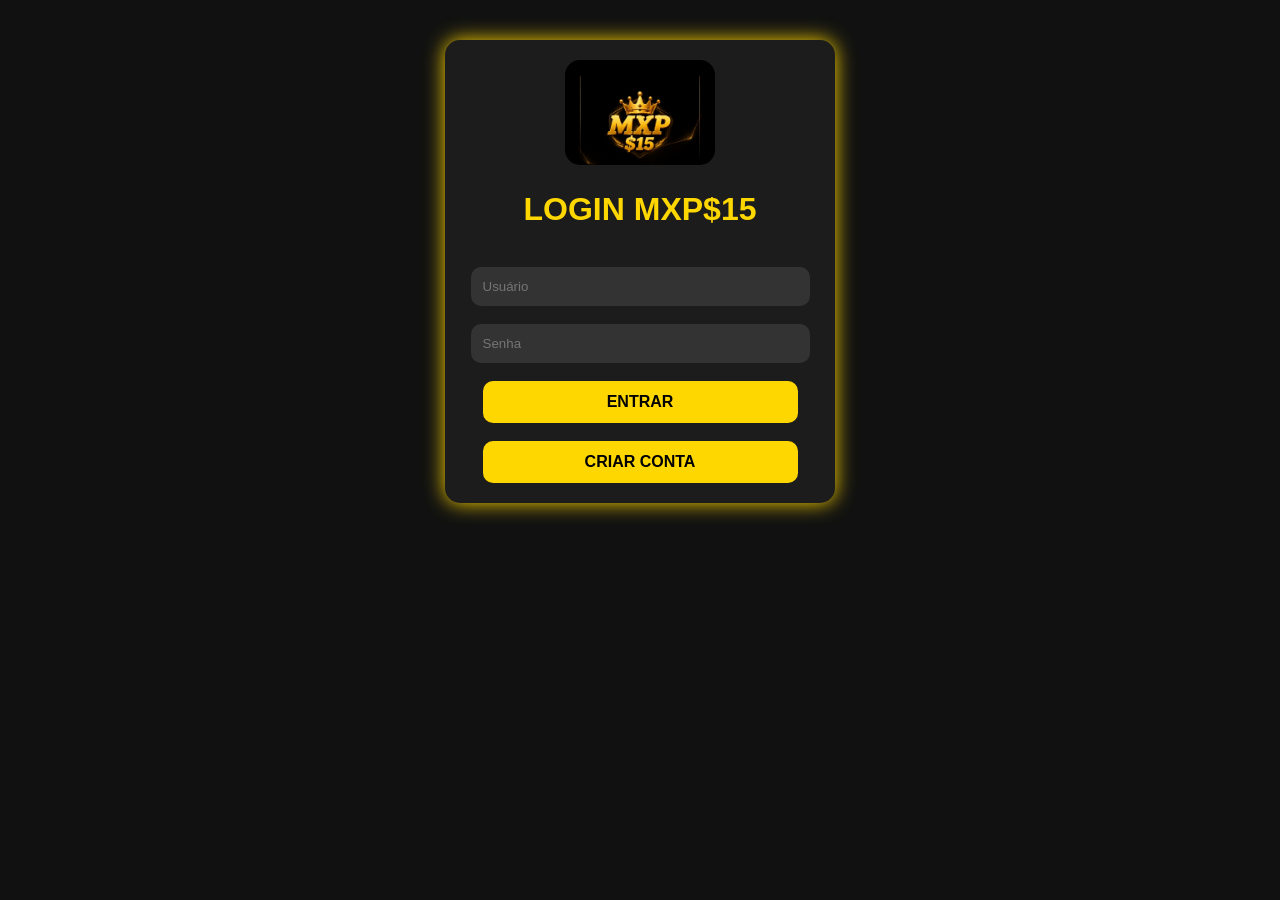
<file: index.html>
<script>
let usuario = localStorage.getItem("usuario");

if(!usuario){
    window.location.href = "login.html";
}
</script>
<!DOCTYPE html>
<html lang="pt-BR">

<head>
    <meta charset="UTF-8">
    <meta name="viewport" content="width=device-width, initial-scale=1.0">
    <title>Login</title>

    <link rel="stylesheet" href="styles.css">
</head>

<body>

    <div class="login-box">

        <!-- imagem/logo -->
        <img src="4085.jpg">

        <h1>Login</h1>

        <!-- campo email -->
        <input type="text" placeholder="Telefone ou e-mail">
        <br><br>

        <!-- campo senha -->
        <input type="password" placeholder="Senha">
        <br><br>

        <!-- botão entrar -->
        <button onclick="window.location.href='home.html'">
            Entrar
        </button>

        <br><br>

        <!-- botão cadastro -->
        <a href="cadastro.html">
            <button>Cadastrar</button>
        </a>

    </div>

</body>

</html>
</file>
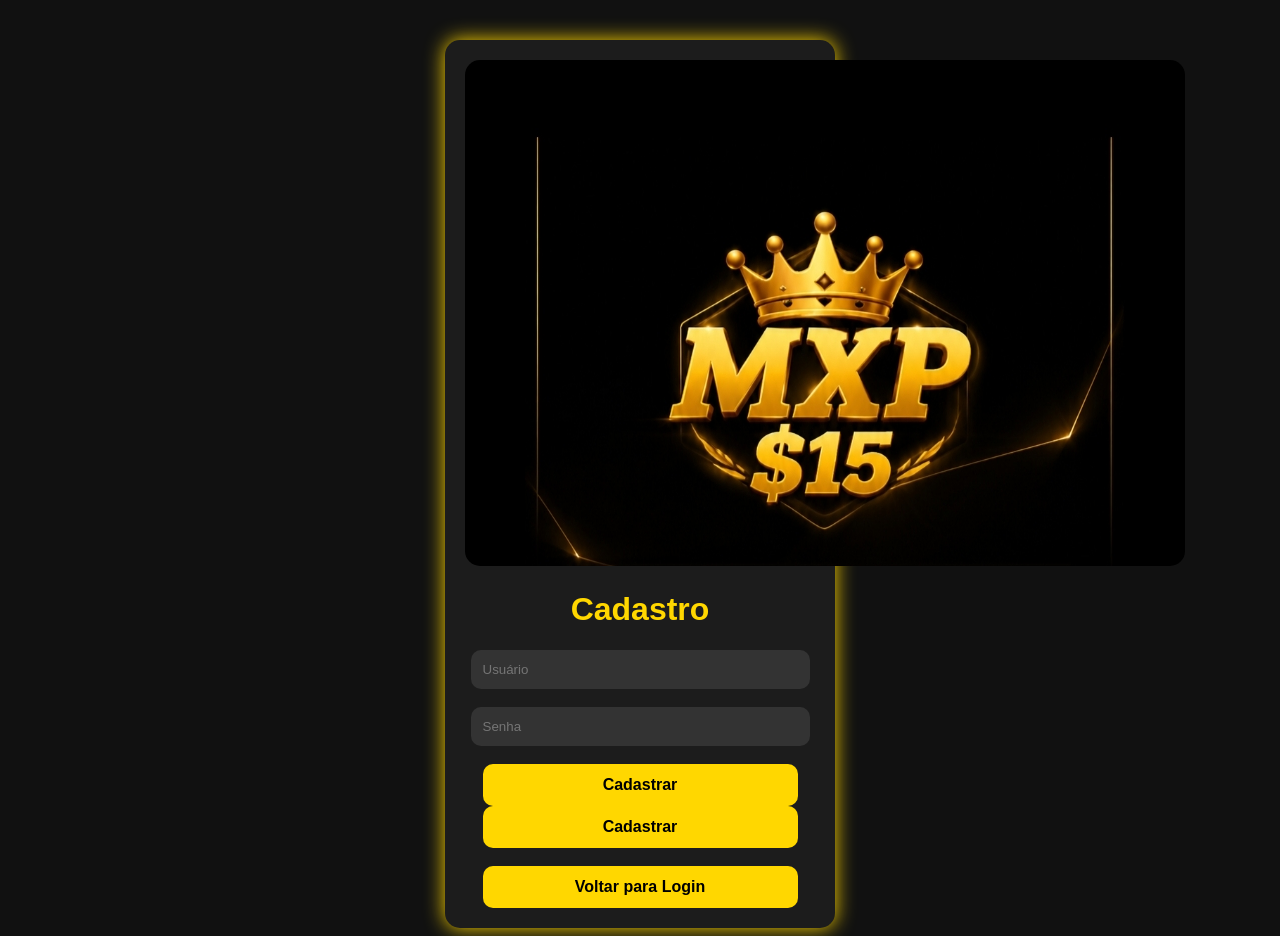
<file: cadastro.html>
<!DOCTYPE html>
<html lang="pt-BR">

<head>
    <meta charset="UTF-8">
    <meta name="viewport" content="width=device-width, initial-scale=1.0">
    <title>Cadastro</title>

    <link rel="stylesheet" href="styles.css">
</head>

<body>

    <div class="login-box">

        <!-- imagem/logo -->
        <img src="4085.jpg">

        <h1>Cadastro</h1>

        <form id="formCadastro">

<input type="text" id="usuario" placeholder="Usuário">
<br><br>

<input type="password" id="senha" placeholder="Senha">
<br><br>

<button type="submit">
Cadastrar
</button>

        </form>

<button type="submit">
    Cadastrar
</button>

        </form>

        <br><br>

        <!-- voltar login -->
        <a href="login.html">
            <button>Voltar para Login</button>
        </a>

    </div>
    <script>
document.getElementById("formCadastro").addEventListener("submit", function(e) {
    e.preventDefault();

    alert("Cadastro realizado com sucesso!");

    // Vai para login
    window.location.href = "login.html";
});
    </script>

</body>

</html>
</file>
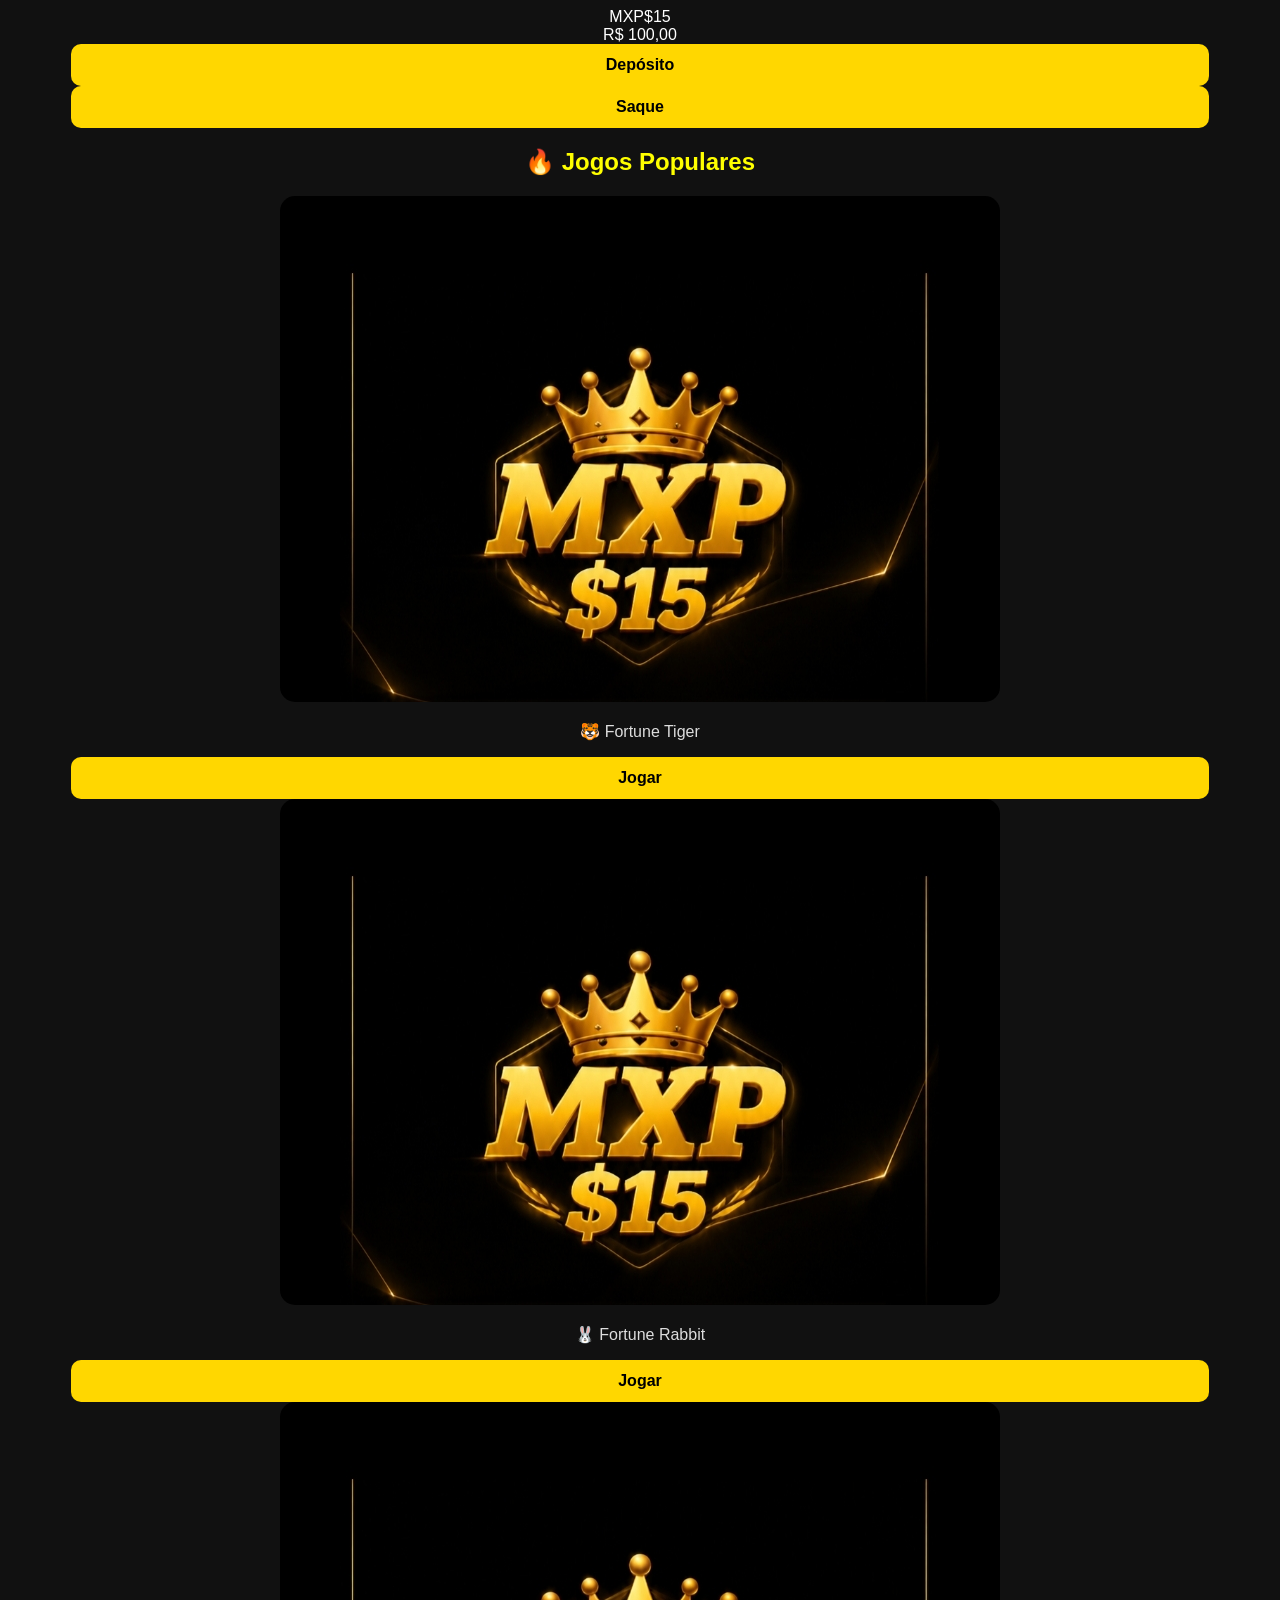
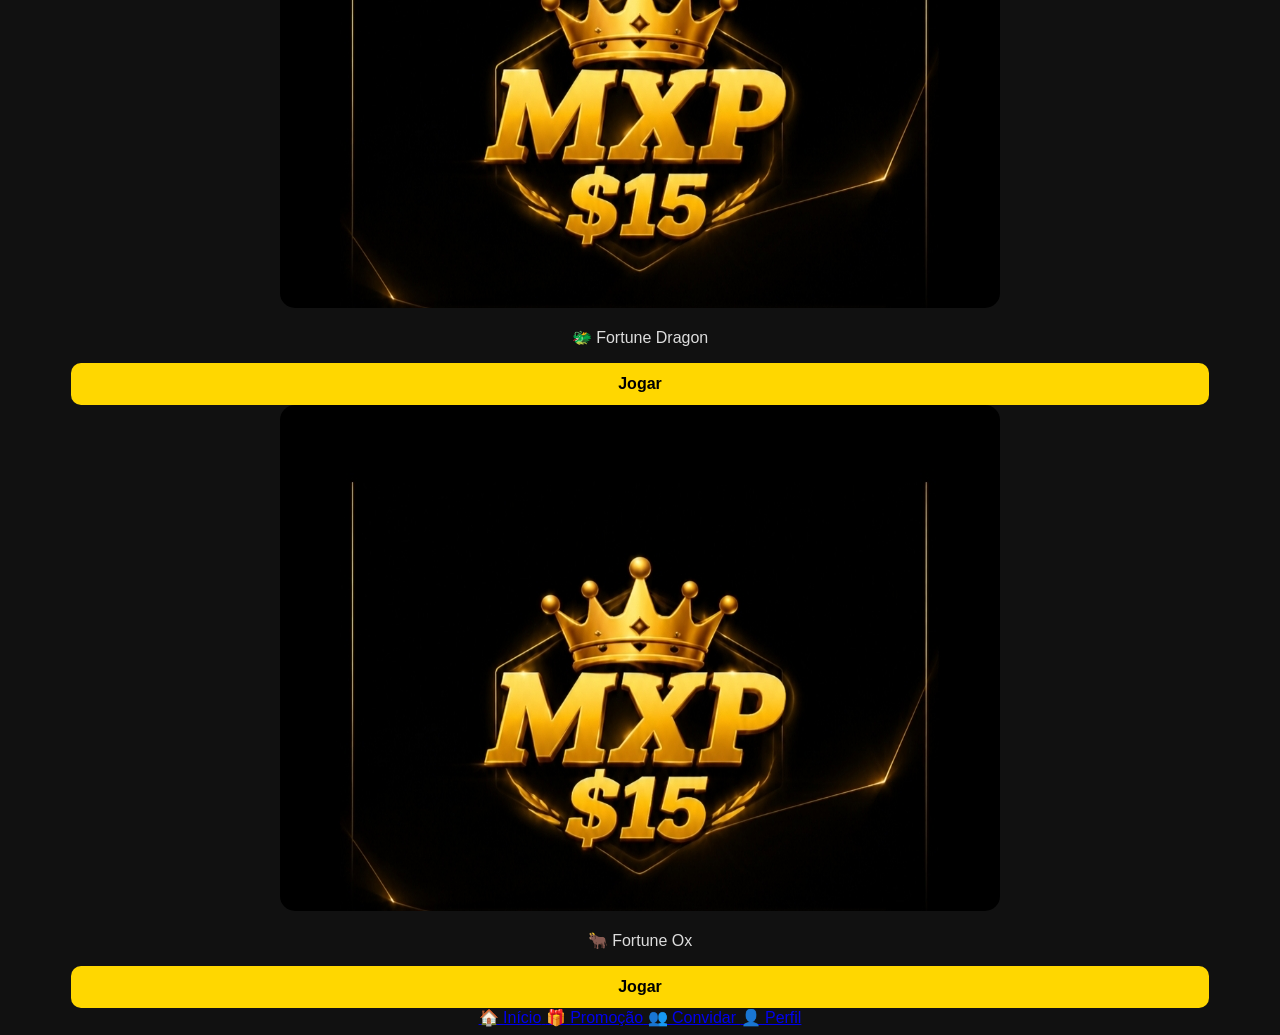
<file: Home.html>
<!DOCTYPE html>
<html lang="pt-BR">
<head>
  <meta charset="UTF-8">
  <meta name="viewport" content="width=device-width, initial-scale=1.0">
  <title>MXP$15</title>

  <link rel="stylesheet" href="styles.css">
</head>

<body>

  <!-- TOPO -->
  <div class="topo">
    <div class="logo">MXP$15</div>

    <div class="saldo">
      R$ 100,00
    </div>
  </div>

  <!-- BOTOES -->
  <div class="acoes">

    <button onclick="window.location.href='deposito.html'">
      Depósito
    </button>

    <button onclick="window.location.href='saque.html'">
      Saque
    </button>

  </div>

  <!-- JOGOS -->
  <section class="games-section">

    <h2>🔥 Jogos Populares</h2>

    <div class="games-grid">

      <div class="game-card">
        <img src="4085.jpg">

        <p>🐯 Fortune Tiger</p>

        <button onclick="entrarJogo()">
          Jogar
        </button>
      </div>

      <div class="game-card">
        <img src="4085.jpg">

        <p>🐰 Fortune Rabbit</p>

        <button onclick="entrarJogo()">
          Jogar
        </button>
      </div>

      <div class="game-card">
        <img src="4085.jpg">

        <p>🐲 Fortune Dragon</p>

        <button onclick="entrarJogo()">
          Jogar
        </button>
      </div>

      <div class="game-card">
        <img src="4085.jpg">

        <p>🐂 Fortune Ox</p>

        <button onclick="entrarJogo()">
          Jogar
        </button>
      </div>

    </div>

  </section>

  <!-- MENU INFERIOR -->
  <nav class="menu-bottom">

    <a href="home.html">
      🏠
      <span>Início</span>
    </a>

    <a href="promocao.html">
      🎁
      <span>Promoção</span>
    </a>

    <a href="convite.html">
      👥
      <span>Convidar</span>
    </a>

    <a href="perfil.html">
      👤
      <span>Perfil</span>
    </a>

  </nav>

  <script src="script.js"></script>

</body>
</html>
</file>
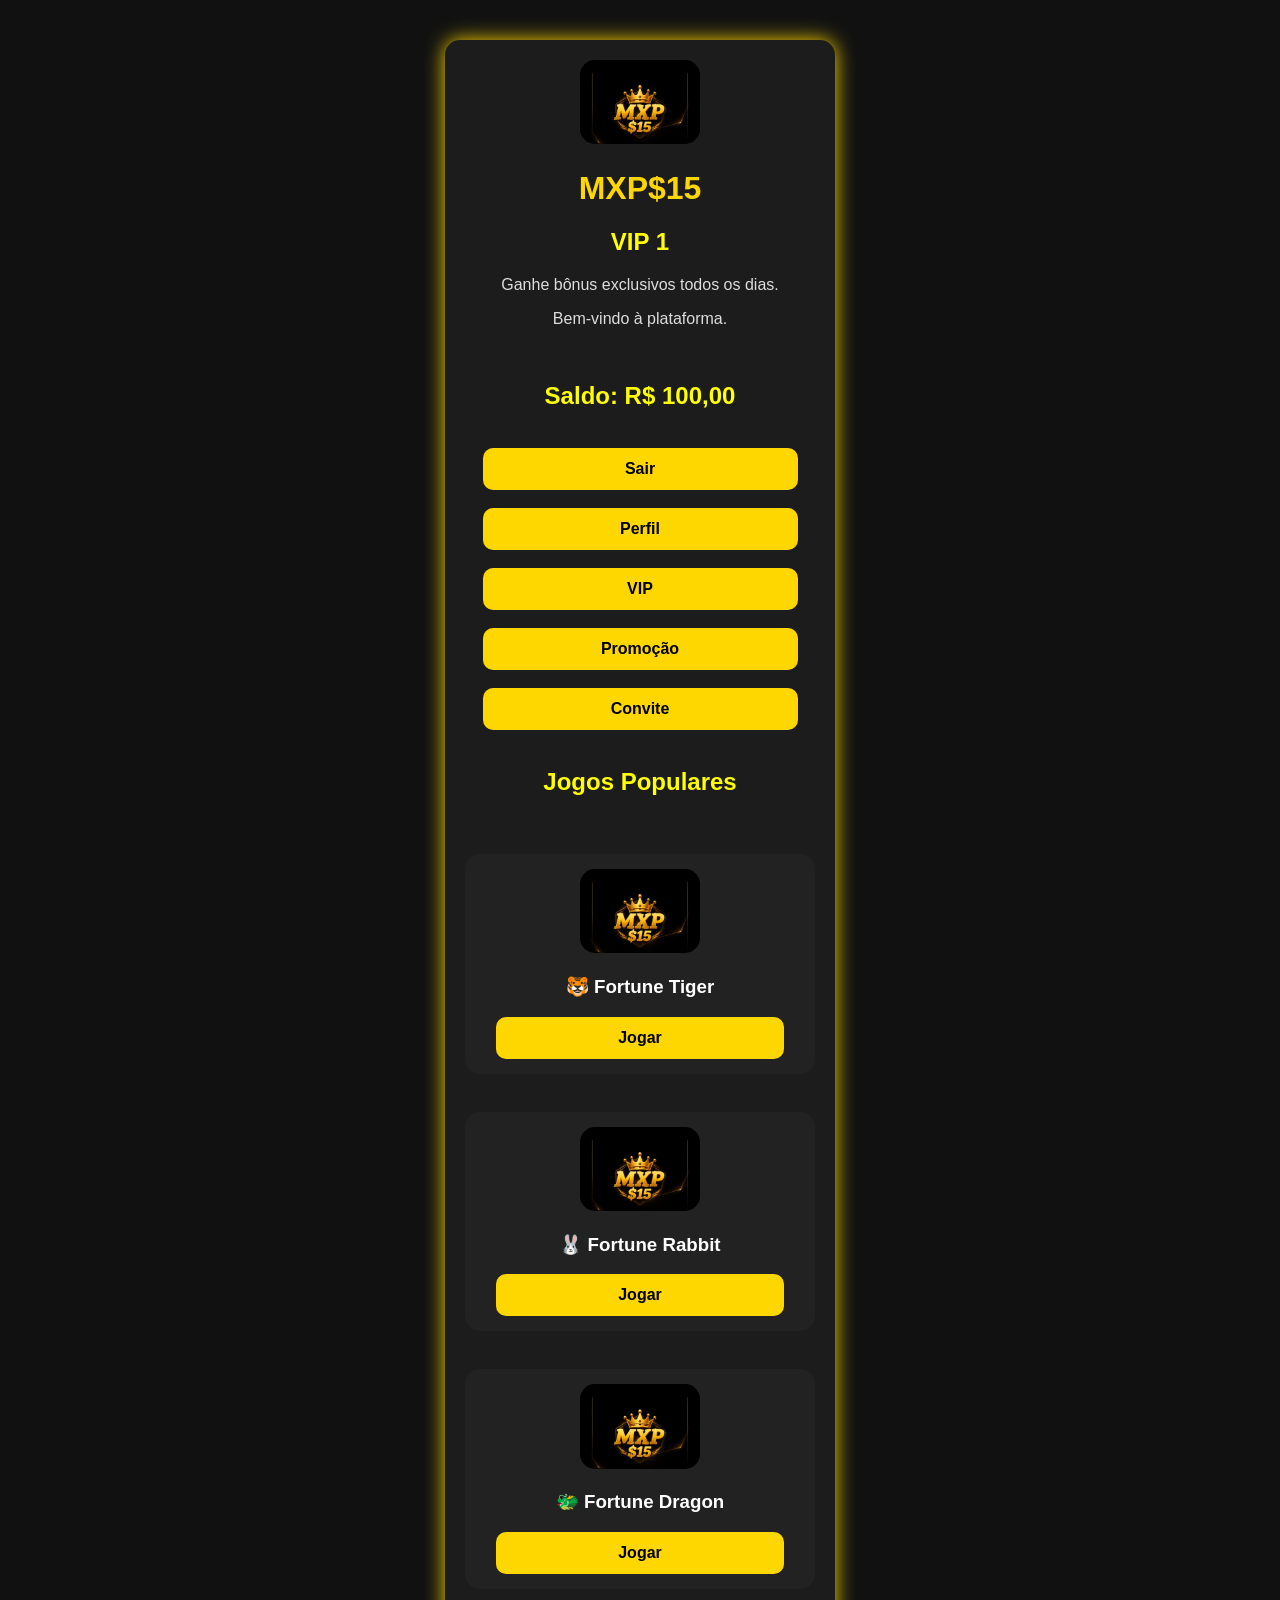
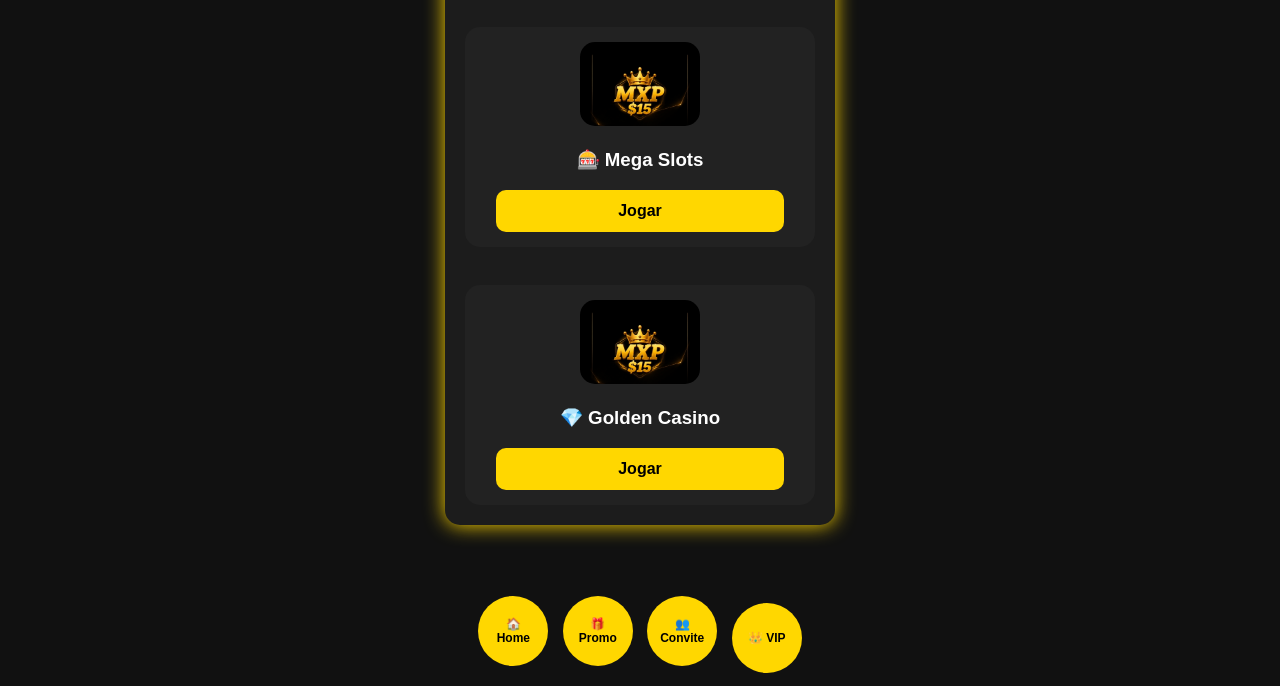
<file: home.html>
<!DOCTYPE html>
<html lang="pt-BR">

<head>
    <meta charset="UTF-8">
    <meta name="viewport" content="width=device-width, initial-scale=1.0">
    <title>Home</title>

    <link rel="stylesheet" href="styles.css">
</head>

<body>

    <div class="login-box">

        <!-- logo -->
        <img src="4085.jpg" width="120">

        <h1>MXP$15</h1>
        
<div class="vip-box">

    <h2>VIP 1</h2>

    <p>
        Ganhe bônus exclusivos todos os dias.
    </p>

</div>
        <p>
            Bem-vindo à plataforma.
        </p>

        <br>

        <h2>Saldo: R$ 100,00</h2>

        <br>

        <!-- botão sair -->
        <button onclick="window.location.href='login.html'">
            Sair
        </button>

        <br><br>

        <!-- botão perfil -->
        <button onclick="window.location.href='perfil.html'">
            Perfil
        </button>
        
        <br><br>

<button onclick="window.location.href='vip.html'">
    VIP
</button>

        <br><br>

        <!-- botão promoção -->
        <button onclick="window.location.href='promocao.html'">
            Promoção
        </button>

        <br><br>

        <!-- botão convite -->
        <button onclick="window.location.href='convite.html'">
            Convite
        </button>

        <br><br>

        <h2>Jogos Populares</h2>

        <br>

        <div class="game">

            <img src="4085.jpg" width="120">

            <h3>🐯 Fortune Tiger</h3>

            <button>
                Jogar
            </button>

        </div>

        <br>

        <div class="game">

            <img src="4085.jpg" width="120">

            <h3>🐰 Fortune Rabbit</h3>

            <button>
                Jogar
            </button>

        </div>

        <br>

        <div class="game">

            <img src="4085.jpg" width="120">

            <h3>🐲 Fortune Dragon</h3>

            <button>
                Jogar
            </button>

        </div>

        <br>

        <div class="game">

            <img src="4085.jpg" width="120">

            <h3>🎰 Mega Slots</h3>

            <button>
                Jogar
            </button>

        </div>

        <br>

        <div class="game">

            <img src="4085.jpg" width="120">

            <h3>💎 Golden Casino</h3>

            <button>
                Jogar
            </button>

        </div>

    </div>

    <br><br>

    <div class="menu">

        <button onclick="window.location.href='home.html'">
            🏠 Home
        </button>

        <button onclick="window.location.href='promocao.html'">
            🎁 Promo
        </button>

        <button onclick="window.location.href='convite.html'">
            👥 Convite
        </button>

        <button onclick="window.location.href='vip.html'">
            👑 VIP
        </button>

    </div>

</body>

</html>
</file>
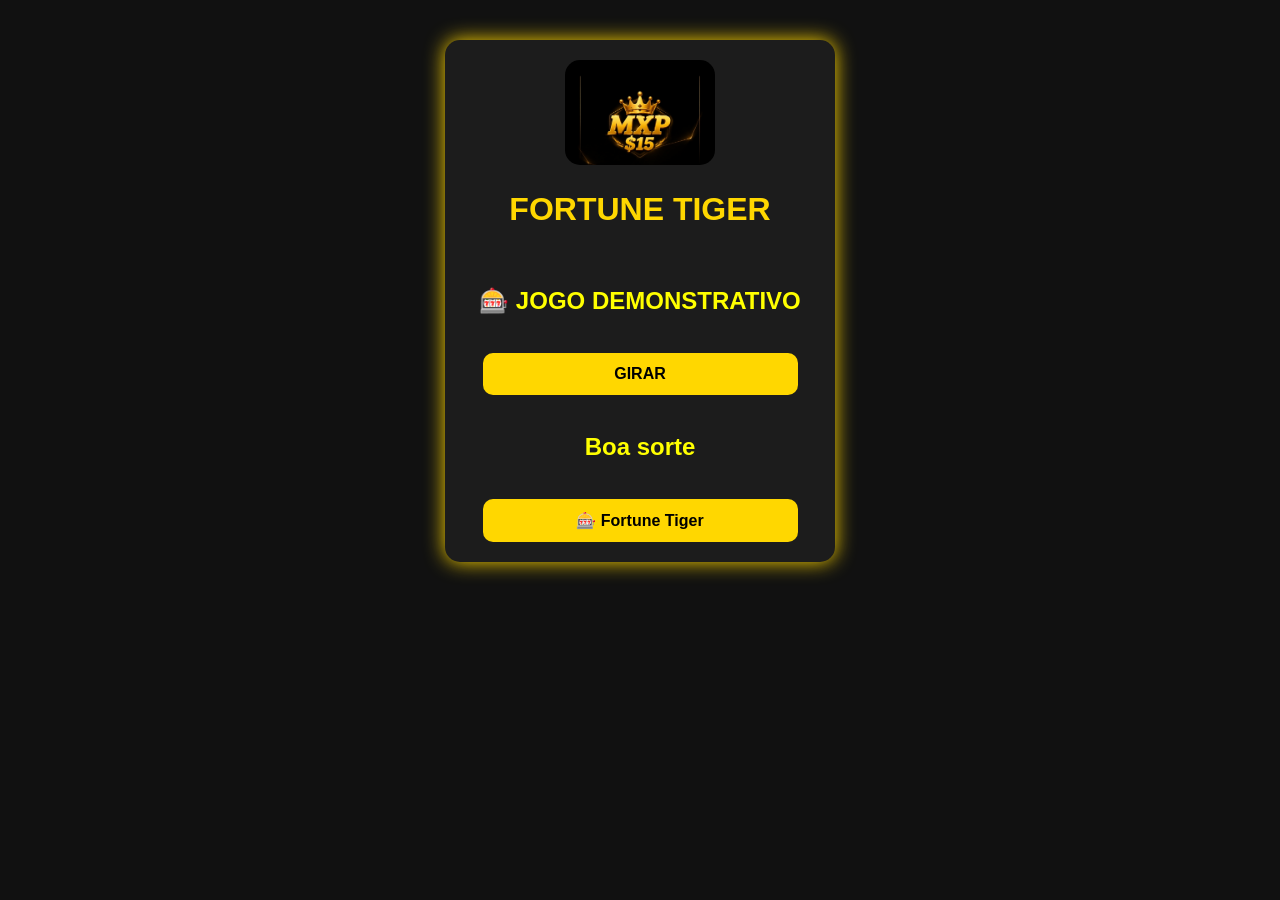
<file: jogo.html>
<!DOCTYPE html>
<html lang="pt-BR">

<head>
    <meta charset="UTF-8">
    <meta name="viewport" content="width=device-width, initial-scale=1.0">
    <title>Jogo</title>

    <link rel="stylesheet" href="styles.css">
</head>

<body>

    <div class="login-box">

        <img src="4085.jpg" width="150">

        <h1>FORTUNE TIGER</h1>

        <br>

        <h2>🎰 JOGO DEMONSTRATIVO</h2>

        <br>

        <button onclick="ganhar()">
            GIRAR
        </button>

        <br><br>

        <h2 id="resultado">
            Boa sorte
        </h2>

        <br>

        <button onclick="window.location.href='home.html'">
            🎰 Fortune Tiger
        </button>

    </div>

<script>

function ganhar(){

    let premio = Math.floor(Math.random() * 100);

    document.getElementById("resultado").innerHTML =
    "Você ganhou R$ " + premio;

}

</script>

</body>

</html>
</file>
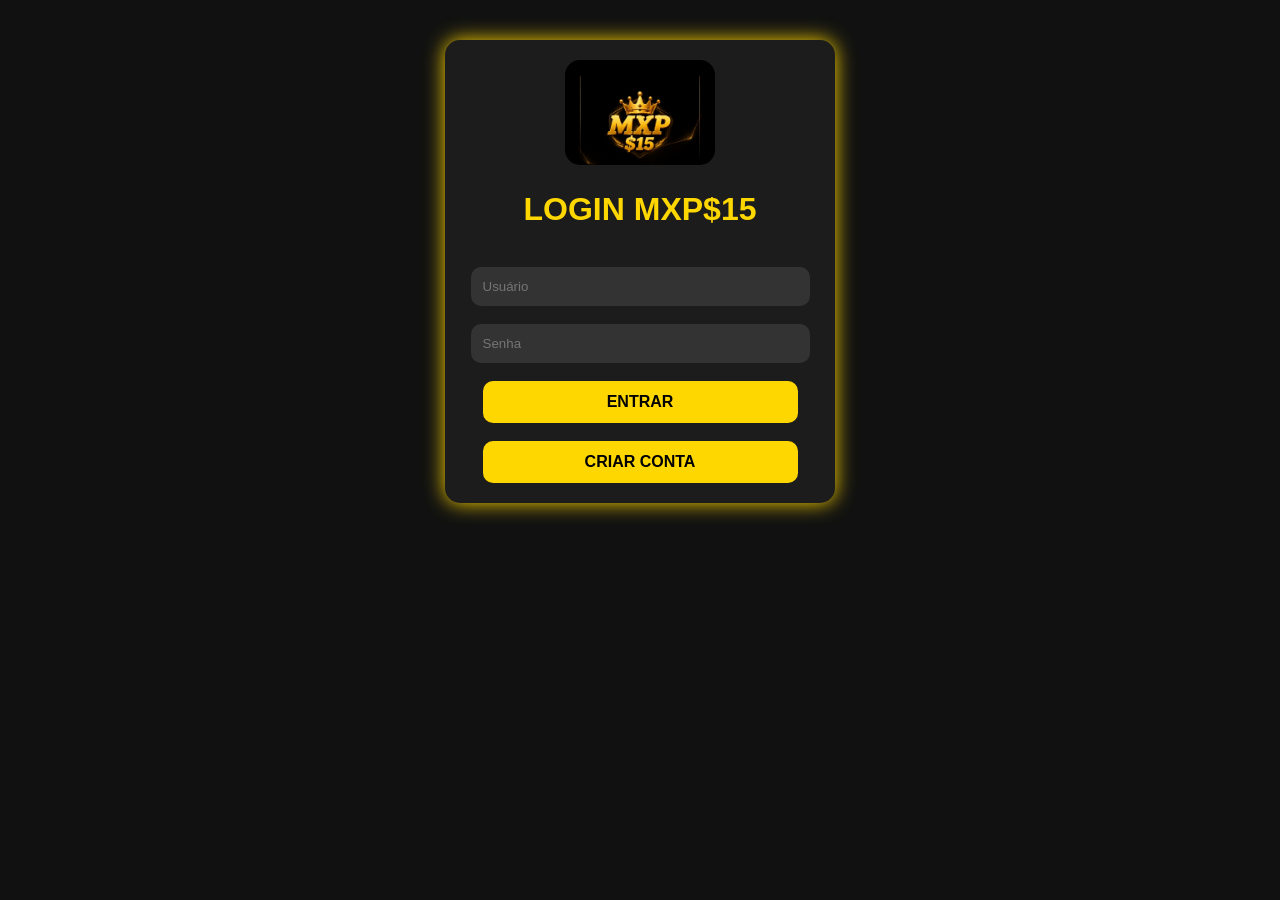
<file: login.html>
<!DOCTYPE html>
<html lang="pt-BR">

<head>
    <meta charset="UTF-8">
    <meta name="viewport" content="width=device-width, initial-scale=1.0">
    <title>Login</title>

    <link rel="stylesheet" href="styles.css">
</head>

<body>

    <div class="login-box">

        <img src="4085.jpg" width="150">

        <h1>LOGIN MXP$15</h1>

        <br>

        <input type="text" id="usuario" placeholder="Usuário">

        <br><br>

        <input type="password" id="senha" placeholder="Senha">

        <br><br>

        <button onclick="login()">
            ENTRAR
        </button>

        <br><br>

        <button onclick="window.location.href='cadastro.html'">
            CRIAR CONTA
        </button>

    </div>

    <script>

    function login(){

        let usuario = document.getElementById("usuario").value;
        let senha = document.getElementById("senha").value;

        let usuarioSalvo = localStorage.getItem("usuario");
        let senhaSalva = localStorage.getItem("senha");

        if(usuario == usuarioSalvo && senha == senhaSalva){

            alert("Login realizado!");

            window.location.href = "home.html";

        }else{

            alert("Conta não encontrada!");

        }

    }

    </script>

</body>

</html>
</file>
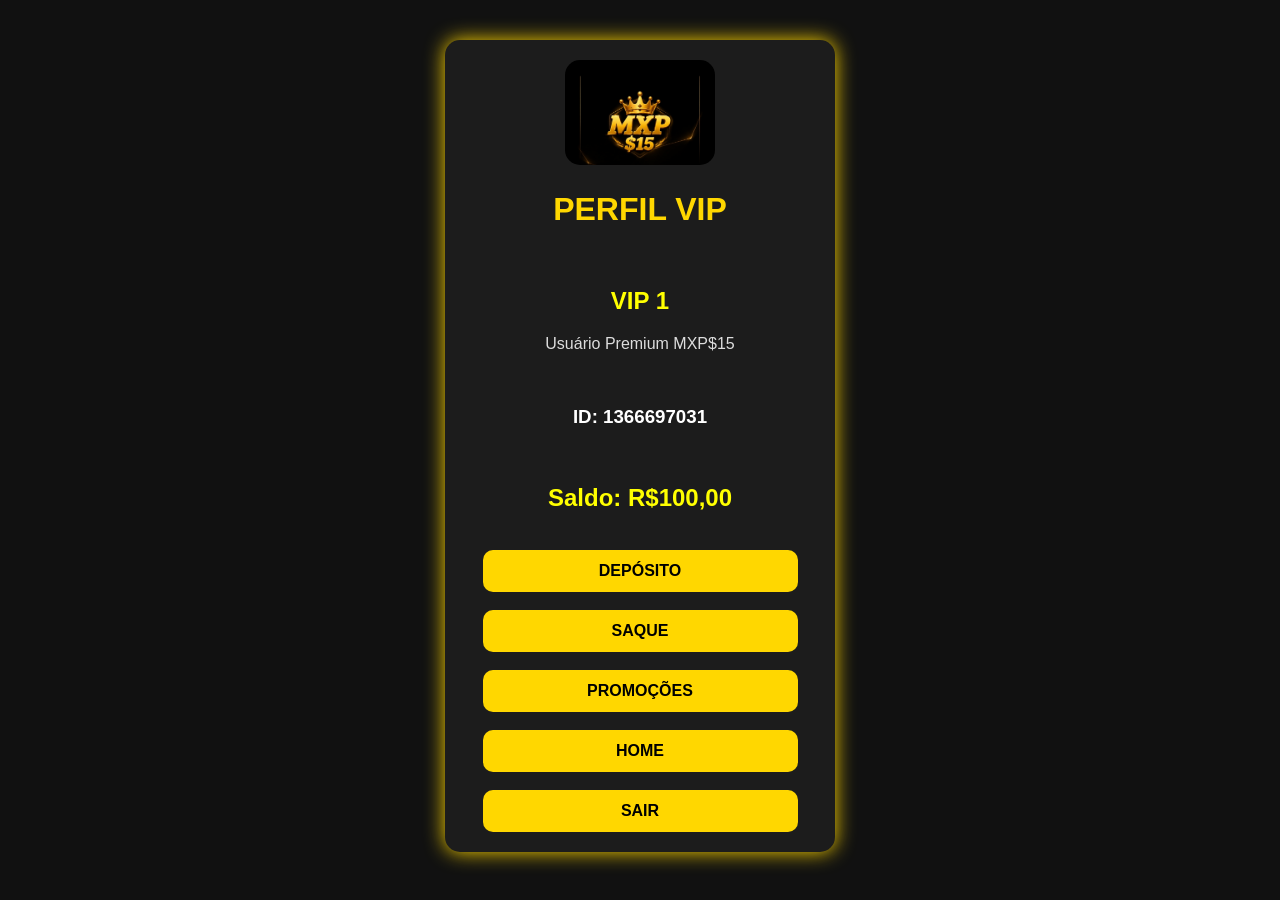
<file: perfil.html>
<!DOCTYPE html>
<html lang="pt-BR">

<head>
    <meta charset="UTF-8">
    <meta name="viewport" content="width=device-width, initial-scale=1.0">
    <title>Perfil</title>

    <link rel="stylesheet" href="styles.css">
</head>

<body>

    <div class="login-box">

        <img src="4085.jpg" width="150">

        <h1>PERFIL VIP</h1>

        <br>

        <div class="vip-box">

            <h2>VIP 1</h2>

            <p>
                Usuário Premium MXP$15
            </p>

        </div>

        <br>

        <h3>ID: 1366697031</h3>

        <br>

        <h2>Saldo: R$100,00</h2>

        <br>

        <button onclick="window.location.href='deposito.html'">
            DEPÓSITO
        </button>

        <br><br>

        <button onclick="window.location.href='saque.html'">
            SAQUE
        </button>

        <br><br>

        <button onclick="window.location.href='promocao.html'">
            PROMOÇÕES
        </button>

        <br><br>

        <button onclick="window.location.href='home.html'">
            HOME
        </button>

        <br><br>

        <button onclick="window.location.href='login.html'">
            SAIR
        </button>

    </div>

</body>

</html>
</file>
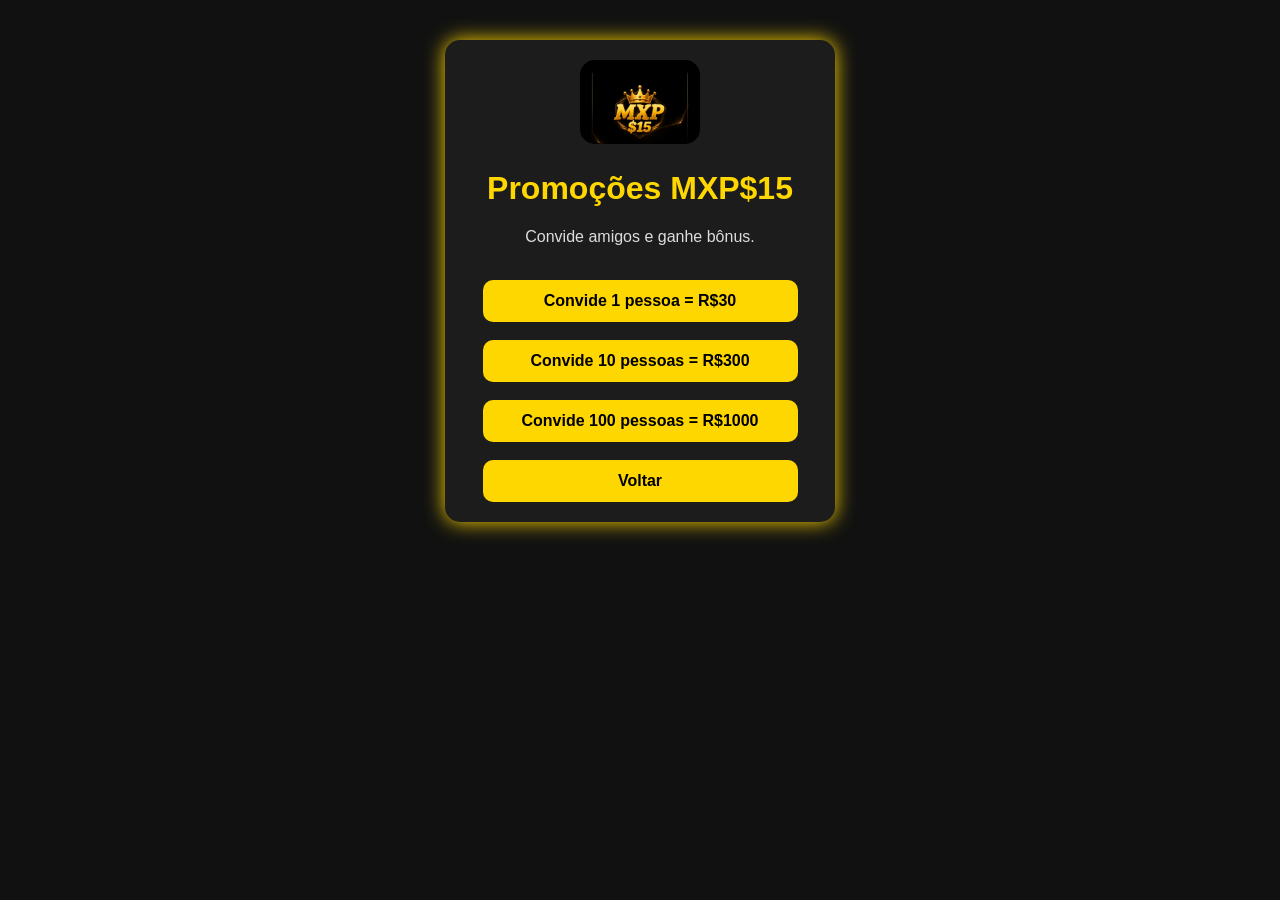
<file: promocao.html>
<!DOCTYPE html>
<html lang="pt-BR">

<head>
    <meta charset="UTF-8">
    <meta name="viewport" content="width=device-width, initial-scale=1.0">
    <title>Promoções</title>

    <link rel="stylesheet" href="styles.css">
</head>

<body>

    <div class="login-box">

        <img src="4085.jpg" width="120">

        <h1>Promoções MXP$15</h1>

        <p>Convide amigos e ganhe bônus.</p>

        <br>

        <button>
            Convide 1 pessoa = R$30
        </button>

        <br><br>

        <button>
            Convide 10 pessoas = R$300
        </button>

        <br><br>

        <button>
            Convide 100 pessoas = R$1000
        </button>

        <br><br>

        <button onclick="window.location.href='home.html'">
            Voltar
        </button>

    </div>

</body>

</html>
</file>
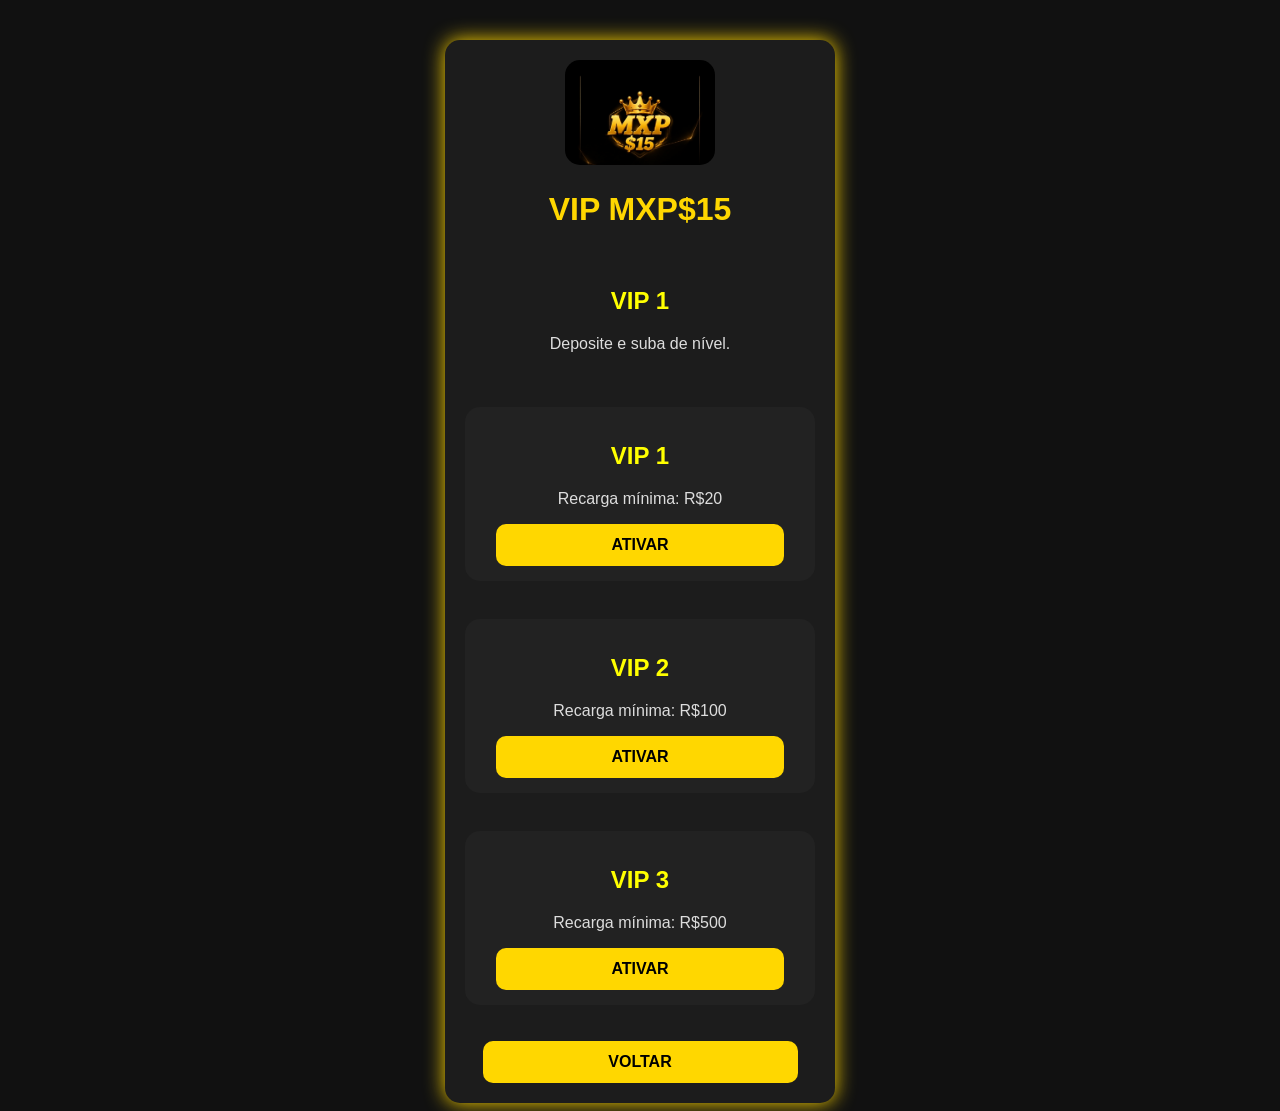
<file: vip.html>
<!DOCTYPE html>
<html lang="pt-BR">

<head>
    <meta charset="UTF-8">
    <meta name="viewport" content="width=device-width, initial-scale=1.0">
    <title>VIP MXP$15</title>

    <link rel="stylesheet" href="styles.css">
</head>

<body>

    <div class="login-box">

        <img src="4085.jpg" width="150">

        <h1>VIP MXP$15</h1>

        <br>

        <div class="vip-box">

            <h2>VIP 1</h2>

            <p>
                Deposite e suba de nível.
            </p>

        </div>

        <br>

        <div class="game">

            <h2>VIP 1</h2>

            <p>
                Recarga mínima: R$20
            </p>

            <button>
                ATIVAR
            </button>

        </div>

        <br>

        <div class="game">

            <h2>VIP 2</h2>

            <p>
                Recarga mínima: R$100
            </p>

            <button>
                ATIVAR
            </button>

        </div>

        <br>

        <div class="game">

            <h2>VIP 3</h2>

            <p>
                Recarga mínima: R$500
            </p>

            <button>
                ATIVAR
            </button>

        </div>

        <br><br>

        <button onclick="window.location.href='home.html'">
            VOLTAR
        </button>

    </div>

</body>

</html>
</file>
<file: styles.css>
body{
    background: #111;
    font-family: Arial;
    color: white;
    text-align: center;
}

.login-box{
    background: #1c1c1c;
    width: 90%;
    max-width: 350px;
    margin: auto;
    margin-top: 40px;
    padding: 20px;
    border-radius: 15px;
    box-shadow: 0px 0px 20px gold;
}

h1{
    color: gold;
}

h2{
    color: yellow;
}

p{
    color: #ddd;
}

input{
    width: 90%;
    padding: 12px;
    border: none;
    border-radius: 10px;
    outline: none;
    background: #333;
    color: white;
}

button{
    width: 90%;
    padding: 12px;
    border: none;
    border-radius: 10px;
    background: gold;
    color: black;
    font-weight: bold;
    font-size: 16px;
}

button:hover{
    background: yellow;
}

img{
    border-radius: 15px;
}
.menu{
    margin-top: 30px;
}

.menu button{
    width: 70px;
    height: 70px;
    border-radius: 50%;
    margin: 5px;
    font-size: 12px;
}
.game{
    background: #222;
    padding: 15px;
    margin-top: 20px;
    border-radius: 15px;
}
</file>
